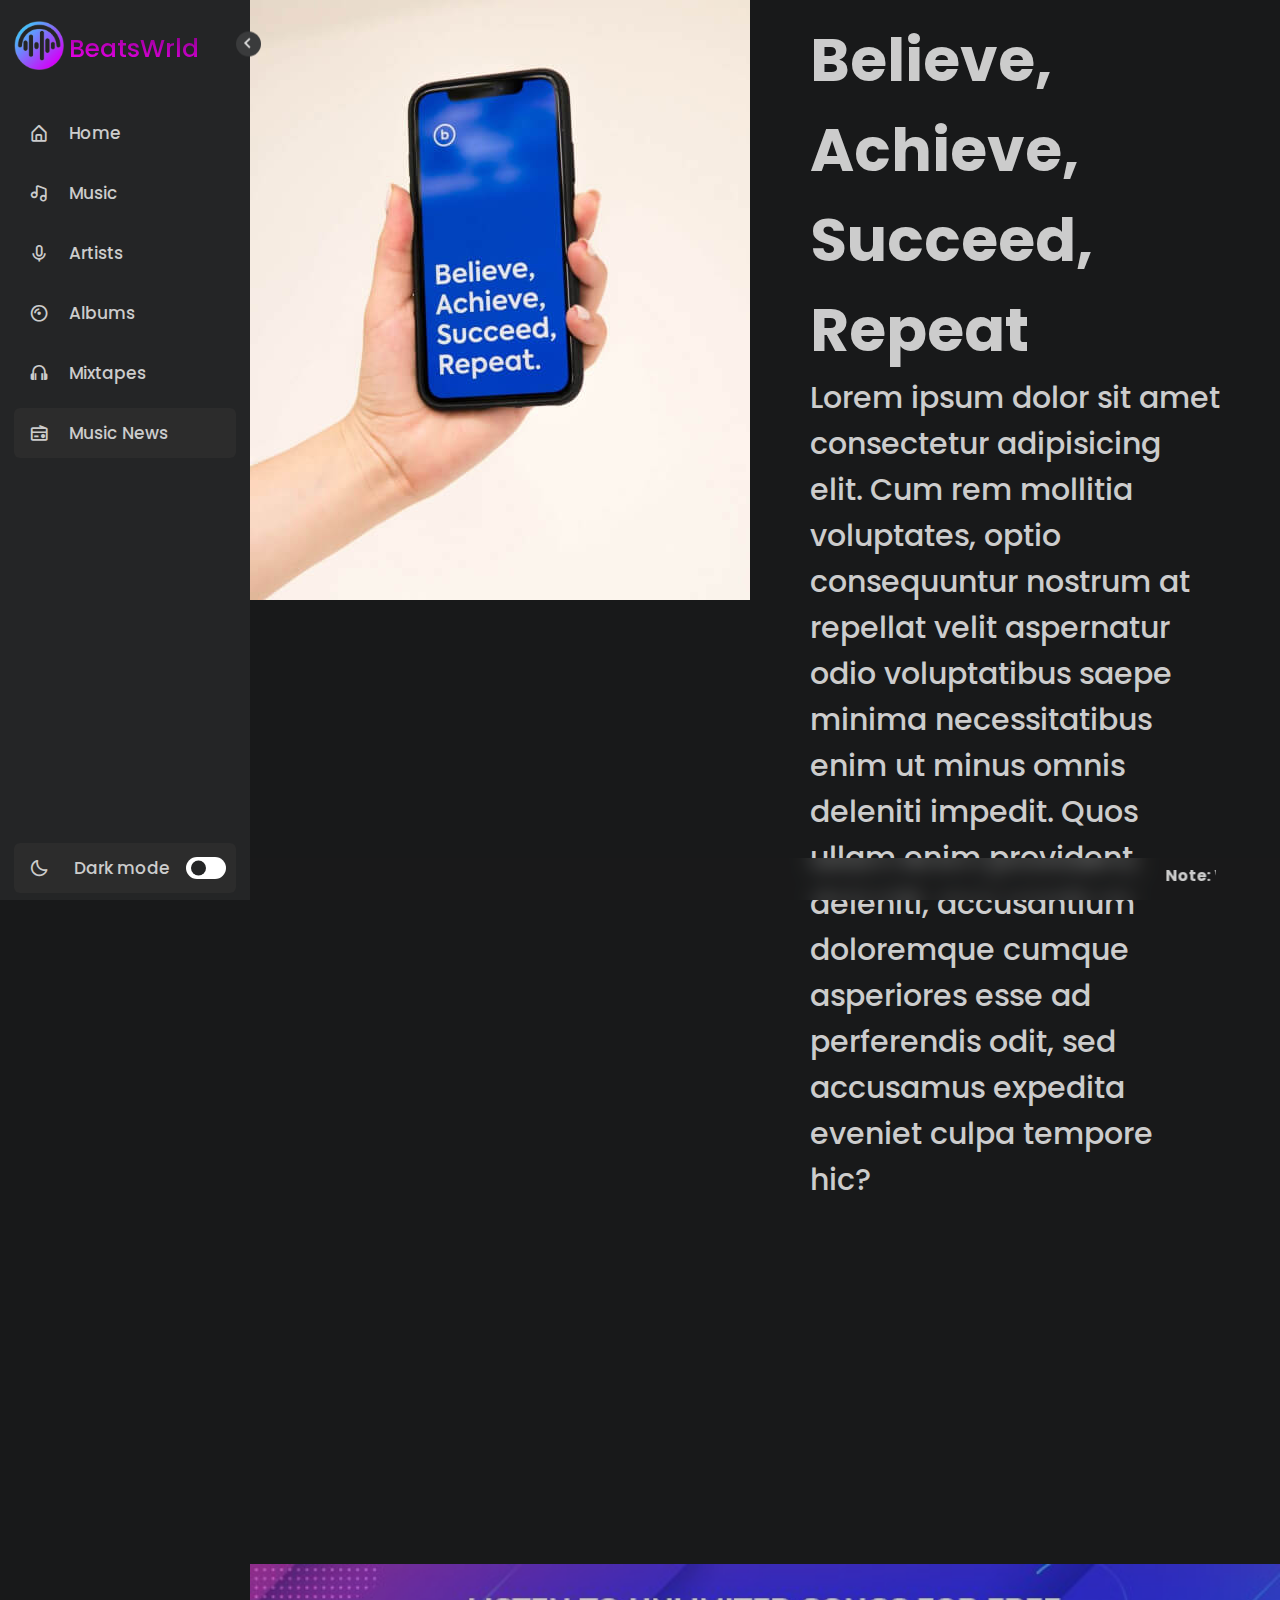
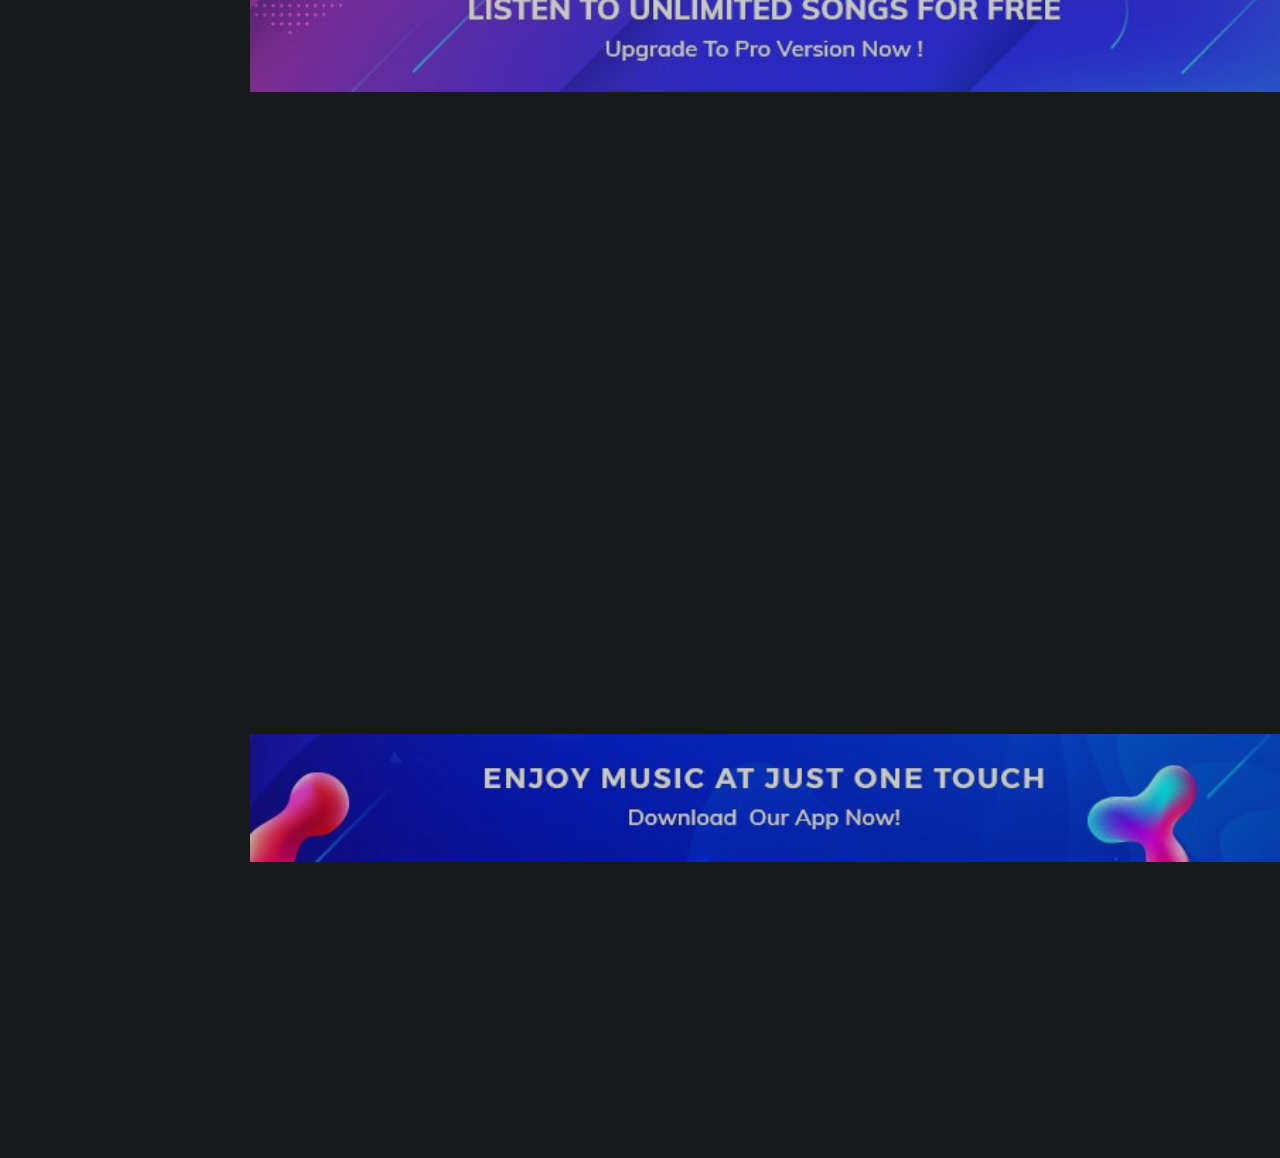
<file: blog-1.html>
<!DOCTYPE html>
<html lang="en">

<head>
    <meta charset="UTF-8">
    <meta http-equiv="X-UA-Compatible" content="IE=edge">
    <meta name="viewport" content="width=device-width, initial-scale=1.0">

    <!----======== Fav ======== -->
    <link rel="shortcut icon" href="./imgs/logo.png" type="image/x-icon">
    <!----======== CSS ======== -->
    <link rel="stylesheet" href="style.css">
    <script src="user.js"></script>
    <!----===== Boxicons CSS ===== -->
    <link href='https://unpkg.com/boxicons@2.1.1/css/boxicons.min.css' rel='stylesheet'>

    <title>BeatsWRLD - download free music</title>
</head>

<body>
    <nav class="sidebar close">
        <header>
            <div class="image-text" style="padding-top: 10px;">
                <span class="image">
                    <a href="index.html"><img src="./imgs/logo.png" alt=""></a>
                </span>

                <div class="text logo-text">
                    <span class="name" style="
                        background: linear-gradient(5deg, #FF00FF, #800080);
                        -webkit-background-clip: text;
                        -webkit-text-fill-color: transparent; font-size: larger;
                    "><a href="index.html">BeatsWrld</a></span>
                </div>
            </div>

            <i class='bx bx-chevron-right toggle' style="color: #ddd;"></i>
        </header>

        <div class="menu-bar">
            <div class="menu">

                <li class="nav-link">
                <a href="index.html" title="Home">
                    <i class='bx bx-home-alt icon'></i>
                    <span class="text nav-text">Home</span>
                </a>
                </li>
                </li>

                <ul class="menu-links">


                    <li class="nav-link">
                        <a href="music.html" title="Music">
                            <i class='bx bx-music icon'></i>
                            <span class="text nav-text">Music</span>
                        </a>
                    </li>

                    <li class="nav-link">
                        <a href="artists.html" title="Artists">
                            <i class='bx bx-microphone icon'></i>
                            <span class="text nav-text">Artists</span>
                        </a>
                    </li>

                    <li class="nav-link">
                        <a href="albums.html" title="Albums">
                            <i class='bx bx-album icon'></i>
                            <span class="text nav-text">Albums</span>
                        </a>
                    </li>

                    <li class="nav-link">
                        <a href="mixtapes.html" title="Mixtapes">
                            <i class='bx bx-headphone icon'></i>
                            <span class="text nav-text">Mixtapes</span>
                        </a>
                    </li>

                    <li class="search-box">
                        <a href="news.html" title="Music News">
                            <i class='bx bx-radio icon'></i>
                            <span class="text nav-text">Music News</span>
                        </a>
                    </li>
                </ul>
            </div>

            <div class="bottom-content">

                <li class="mode">
                    <div class="sun-moon">
                        <i class='bx bx-moon icon moon'></i>
                        <i class='bx bx-sun icon sun'></i>
                    </div>
                    <span class="mode-text text">Dark mode</span>

                    <div class="toggle-switch">
                        <span class="switch"></span>
                    </div>
                </li>

            </div>
        </div>

    </nav>

    <section class="home">

        <div class="mar">
            <marquee behavior="timing" direction="left"><span style="font-weight: 700;">Note:</span> We source music from various websites, including Celebnob.com, Naijafinix.com, Naijaloaded.com, and Trendybeatz.com. We aim to provide a diverse selection of music while supporting the original creators. Visit these sites to discover more music and support the artists...</marquee>
        </div>


        <div class="div" style="display: flex;">
             <div class="img">
                <img src="assets/images/featured-1.jpg" alt="">
             </div>
             <div class="text">
                <h1 class="textx">
                    Believe, Achieve, Succeed, Repeat
                </h1>
                <p class="lorem">
                    Lorem ipsum dolor sit amet consectetur adipisicing elit. Cum rem mollitia voluptates, optio consequuntur nostrum at repellat velit aspernatur odio voluptatibus saepe minima necessitatibus enim ut minus omnis deleniti impedit. Quos ullam enim provident, deleniti, accusantium doloremque cumque asperiores esse ad perferendis odit, sed accusamus expedita eveniet culpa tempore hic?
                </p>
             </div>
        </div>


        <a href="coming.html" class="ad" style="width: 100%; margin-top: 50px;  display: flex; justify-content: center;">
            <img src="send/adv.jpg" alt="" width="100%" max-height="130px">
        </a>



        <a href="coming.html" class="ad" style="width: 100%; margin-top: 50px;  display: flex; justify-content: center;">
            <img src="send/adv1.jpg" alt="" width="100%" max-height="130px">
        </a>

    </section>



    </section>


    <script src="script.js"></script>
    <script src="cards.js"></script>
    <script src="play.js"></script>

</body>

</html>
</file>
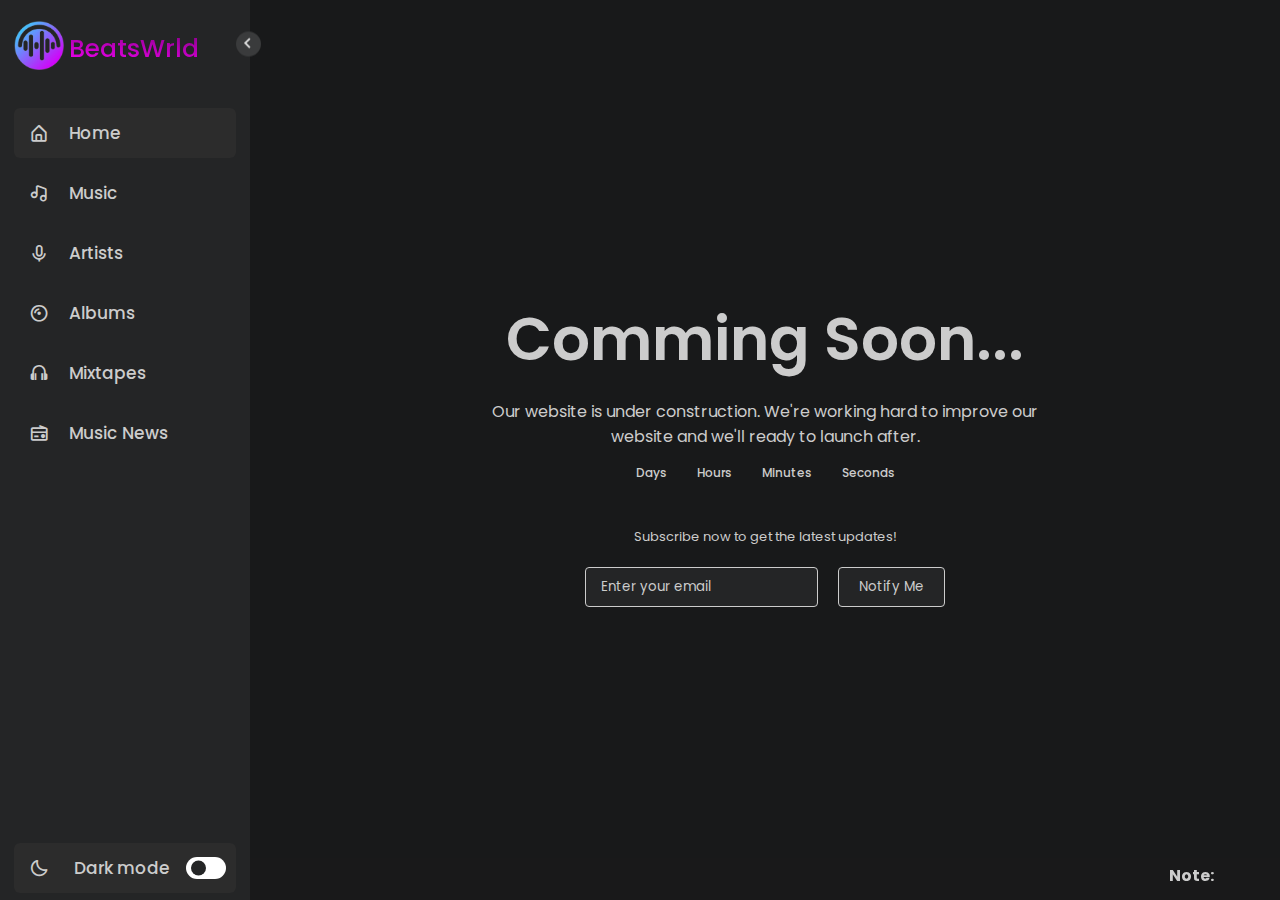
<file: coming.html>
<!-- Coding by CodingLab | www.codinglabweb.com -->
<!DOCTYPE html>
<html lang="en">

<head>
    <meta charset="UTF-8">
    <meta http-equiv="X-UA-Compatible" content="IE=edge">
    <meta name="viewport" content="width=device-width, initial-scale=1.0">

    <!----======== Fav ======== -->
    <link rel="shortcut icon" href="./imgs/logo.png" type="image/x-icon">
    <!----======== CSS ======== -->
    <link rel="stylesheet" href="style.css">

    <!----===== Boxicons CSS ===== -->
    <link href='https://unpkg.com/boxicons@2.1.1/css/boxicons.min.css' rel='stylesheet'>

    <title>BeatsWRLD - download free music</title>
</head>

<body>
    <nav class="sidebar close">
        <header>
            <div class="image-text" style="padding-top: 10px;">
                <span class="image">
                    <a href="index.html"><img src="./imgs/logo.png" alt=""></a>
                </span>

                <div class="text logo-text">
                    <span class="name" style="
                        background: linear-gradient(5deg, #FF00FF, #800080);
                        -webkit-background-clip: text;
                        -webkit-text-fill-color: transparent; font-size: larger;
                    "><a href="index.html">BeatsWrld</a></span>
                </div>
            </div>

            <i class='bx bx-chevron-right toggle' style="color: #ddd;"></i>
        </header>

        <div class="menu-bar">
            <div class="menu">

                <li class="search-box">
                <a href="index.html" title="Home">
                    <i class='bx bx-home-alt icon'></i>
                    <span class="text nav-text">Home</span>
                </a>
                </li>
                </li>

                <ul class="menu-links">


                    <li class="nav-link">
                        <a href="music.html" title="Music">
                            <i class='bx bx-music icon'></i>
                            <span class="text nav-text">Music</span>
                        </a>
                    </li>

                    <li class="nav-link">
                        <a href="artists.html" title="Artists">
                            <i class='bx bx-microphone icon'></i>
                            <span class="text nav-text">Artists</span>
                        </a>
                    </li>

                    <li class="nav-link">
                        <a href="albums.html" title="Albums">
                            <i class='bx bx-album icon'></i>
                            <span class="text nav-text">Albums</span>
                        </a>
                    </li>

                    <li class="nav-link">
                        <a href="mixtapes.html" title="Mixtapes">
                            <i class='bx bx-headphone icon'></i>
                            <span class="text nav-text">Mixtapes</span>
                        </a>
                    </li>

                    <li class="nav-link" />
                        <a href="news.html" title="Music News">
                            <i class='bx bx-radio icon'></i>
                            <span class="text nav-text">Music News</span>
                        </a>
                    </li>
                </ul>
            </div>

            <div class="bottom-content">

                <li class="mode">
                    <div class="sun-moon">
                        <i class='bx bx-moon icon moon'></i>
                        <i class='bx bx-sun icon sun'></i>
                    </div>
                    <span class="mode-text text">Dark mode</span>

                    <div class="toggle-switch">
                        <span class="switch"></span>
                    </div>
                </li>

            </div>
        </div>

    </nav>

    <section class="home">
        <!-- <div class="img">
            <img src="preview-page1-removebg-preview.png" alt="">
        </div> -->
        <section class="container" style="background: var(--body-color);">
            <header>Comming Soon...</header>
            <p>
              Our website is under construction. We're working hard to improve our
              website and we'll ready to launch after.
            </p>
            <div class="time-content">
              <div class="time days">
                <span class="number"></span>
                <span class="textw">days</span>
              </div>
              <div class="time hours">
                <span class="number"></span>
                <span class="textw">hours</span>
              </div>
              <div class="time minutes">
                <span class="number"></span>
                <span class="textw">minutes</span>
              </div>
              <div class="time seconds">
                <span class="number"></span>
                <span class="textw">seconds</span>
              </div>
            </div>
      
            <div class="email-content">
              <p>Subscribe now to get the latest updates!</p>
      
              <div class="input-box">
                <input type="email" placeholder="Enter your email" />
                <button>Notify Me</button>
              </div>
            </div>
          </section>





          <div class="mar">
            <marquee behavior="timing" direction="left"><span style="font-weight: 700;">Note:</span> We source music from various websites, including Celebnob.com, Naijafinix.com, Naijaloaded.com, and Trendybeatz.com. We aim to provide a diverse selection of music while supporting the original creators. Visit these sites to discover more music and support the artists...</marquee>
        </div>


    </section>

    <style>

.container {
  display: flex;
  row-gap: 15px;
  align-items: center;
  justify-content: center;
  flex-direction: column;
  height: 100dvh;
  width: 100%;
  overflow: hidden;
}

.container header {
  font-size: 60px;
  color: var(--text-color);
  font-weight: 600;
  text-align: center;
}
.container p {
  font-size: 16px;
  font-weight: 400;
  color: var(--text-color);
  max-width: 550px;
  text-align: center;
}
.time-content {
  display: flex;
  column-gap: 30px;
  align-items: center;
}
.time-content .time {
  display: flex;
  align-items: center;
  flex-direction: column;
}
.time .number,
.time .textw {
  font-weight: 500;
  color: var(--text-color);
}
.time .number {
  font-size: 40px;
}
.time .textw {
  text-transform: capitalize;
  font-size: 12px;
}
.email-content {
  display: flex;
  align-items: center;
  flex-direction: column;
  margin-top: 30px;
  width: 100%;
}
.email-content p {
  font-size: 13px;
}
.input-box {
  display: flex;
  align-items: center;
  height: 40px;
  max-width: 360px;
  width: 100%;
  margin-top: 20px;
  column-gap: 20px;
}
.input-box input,
.input-box button {
  height: 100%;
  outline: none;
  border: none;
  border: 1px solid var(--text-color);
  border-radius: 4px;
  background-color: var(--sidebar-color);
  font-weight: 400;
}
.input-box input {
  width: 100%;
  padding: 0 15px;
  color: var(--text-color);
}
input::placeholder {
  color: var(--text-color);
}
.input-box button {
  cursor: pointer;
  color: var(--text-color);
  white-space: nowrap;
  padding: 0 20px;
  transition: all 0.3s ease;
}
.input-box button:hover {
  background-color: var(--text-color);
  color: #0d6a81;
}
@media screen and (max-width: 450px) {
  .container header {
    font-size: 30px;
  }
  .input-box{
    width: 90%;
  }
  .container{
    padding: 10px;
  }
}

    </style>


    <script>
        const seconds = document.querySelector(".seconds .number"),
  minutes = document.querySelector(".minutes .number"),
  hours = document.querySelector(".hours .number"),
  days = document.querySelector(".days .number");

let secValue = 11,
  minValue = 2,
  hourValue = 5,
  dayValue = 30;

const timeFunction = setInterval(() => {
  secValue--;

  if (secValue === 0) {
    minValue--;
    secValue = 60;
  }
  if (minValue === 0) {
    hourValue--;
    minValue = 60;
  }
  if (hourValue === 0) {
    dayValue--;
    hourValue = 24;
  }

  if (dayValue === 0) {
    clearInterval(timeFunction);
  }
  seconds.textContent = secValue < 10 ? `0${secValue}` : secValue;
  minutes.textContent = minValue < 10 ? `0${minValue}` : minValue;
  hours.textContent = hourValue < 10 ? `0${hourValue}` : hourValue;
  days.textContent = dayValue < 10 ? `0${dayValue}` : dayValue;
}, 1000); //1000ms = 1s

    </script>
    <script src="script.js"></script>
    <script src="swiper.js"></script>
    <script src="cards.js"></script>
    <script src="play.js"></script>

</body>

</html>
</file>
<file: style.css>
/* Google Font Import - Poppins */
@import url('https://fonts.googleapis.com/css2?family=Poppins:wght@300;400;500;600;700&display=swap');

* {
    margin: 0;
    padding: 0;
    box-sizing: border-box;
    font-family: 'Poppins', sans-serif;
}
body {
	-webkit-user-select: none; /* Safari */
	-ms-user-select: none; /* IE 10 and IE 11 */
	user-select: none; /* Standard syntax */
  }
:root {
    /* ===== Colors ===== */
    --body-color: #18191a;
    --sidebar-color: #242526;
    --n-color: #6d6d6d;
    --primary-color: #3a3b3c;
    --primary-color-light: #2c2c2c;
    --color: #1f1f1f;
    --p: #ccc;
    --toggle-color: #fff;
    --text-color: #ccc;
    --primary-color-light-u: #1a1a1a71;
    --place: #c7c7c7;
    --text: #ffffff;


    /* ====== Transition ====== */
    --tran-03: all 0.2s ease;
    --tran-03: all 0.3s ease;
    --tran-04: all 0.3s ease;
    --tran-05: all 0.3s ease;


    --op: 0.777;
}

body {
    min-height: 100dvh;
    background-color: var(--body-color);
    transition: var(--tran-05);
}

.btn {
    width: 100%;
    justify-content: center;
    display: flex;
}

.btnn {
    text-decoration: none;
    padding: 10px 30px 10px 30px;
    color: #DDD;
    font-size: 1.3rem;
    border-radius: 30px;
    background: linear-gradient(10deg,#800080, #006eff);
}

.btnn:hover {
    background:  linear-gradient(10deg,#6b016b, #0059cd);
    cursor: pointer;
}

::selection {
    background-color: var(--text-color);
    color: #302e2e;
}

::-webkit-scrollbar-button {
    background-color: var(--card-bg-color);
}

::-webkit-scrollbar {
    width: 0.2px;
    background: #313436;
    height: 0.2px;
}
::-webkit-scrollbar-button{
    height: .1px;
}
body.dark {
    --op: 0.866;
    --body-color: #E4E9F7;
    --sidebar-color: #f2f3f7;
    --primary-color: #695CFE;
    --primary-color-light: #ededed;
    --n-color: #fefefe;
    --toggle-color: #1a1919c8;
    --text-color: #383838;
    --p: #313131;
    --color: #ededed;
    --place: #a8a8a8;
    --primary-color-light-u: #e4e9f76d;
}

/* Tool-Tip/
/* CSS for tooltips */
.tooltip {
    position: relative;
    display: inline-block;
    cursor: pointer;
}


/* ===== Sidebar ===== */
.sidebar {
    position: fixed;
    top: 0;
    left: 0;
    height: 100%;
    width: 250px;
    padding: 10px 14px;
    background: var(--sidebar-color);
    transition: var(--tran-05);
    z-index: 1000000000;
    float: inline-start;
}

.sidebar.close {
    width: 80px;
}

/* ===== Reusable code - Here ===== */
.sidebar li {
    height: 50px;
    list-style: none;
    display: flex;
    align-items: center;
    margin-top: 10px;
}

.sidebar header .image,
.sidebar .icon {
    min-width: 60px;
    margin-left: -5px;
    border-radius: 6px;
}

.sidebar .icon {
    min-width: 60px;
    border-radius: 6px;
    height: 100%;
    display: flex;
    align-items: center;
    justify-content: center;
    font-size: 20px;
}

.sidebar .text,
.sidebar .icon,
.textx {
    color: var(--text-color);
    transition: var(--tran-03);
}

.sidebar .text {
    font-size: 17px;
    font-weight: 500;
    white-space: nowrap;
    opacity: 1;
}

.sidebar.close .text {
    opacity: 0;
}

/* =========================== */

.sidebar header {
    position: relative;
}

.sidebar header .image-text {
    display: flex;
    align-items: center;
}

.sidebar header .logo-text {
    display: flex;
    flex-direction: column;
}

header .image-text .name a {
    font-size: 25px;
}

header .image-text .profession {
    font-size: 16px;
    margin-top: -2px;
    display: block;
}

.sidebar header .image {
    display: flex;
    align-items: center;
    justify-content: center;
}

.sidebar header .image img {
    width: 50px;
}

.sidebar header .toggle {
    position: absolute;
    top: 50%;
    right: -25px;
    transform: translateY(-50%) rotate(180deg);
    height: 25px;
    width: 25px;
    background-color: var(--primary-color);
    color: var(--sidebar-color);
    border-radius: 50%;
    display: flex;
    align-items: center;
    justify-content: center;
    font-size: 22px;
    cursor: pointer;
    transition: var(--tran-05);
}

body.dark .sidebar header .toggle {
    color: var(--text-color);
}

.sidebar.close .toggle {
    transform: translateY(-50%) rotate(0deg);
}

.sidebar .menu {
    margin-top: 20px;
}

.sidebar li.search-box {
    border-radius: 6px;
    background-color: var(--primary-color-light);
    cursor: pointer;
    transition: var(--tran-05);
}

.sidebar li.search-box input {
    height: 100%;
    width: 100%;
    outline: none;
    border: none;
    background-color: var(--primary-color-light);
    color: var(--text-color);
    border-radius: 6px;
    font-size: 17px;
    font-weight: 500;
    transition: var(--tran-05);
}

.sidebar li a {
    list-style: none;
    height: 100%;
    background-color: transparent;
    display: flex;
    align-items: center;
    height: 100%;
    width: 100%;
    border-radius: 6px;
    text-decoration: none;
    transition: var(--tran-03);
}

.sidebar li a:hover {
    background-color: var(--primary-color);
}

.sidebar li a:hover .icon,
.sidebar li a:hover .text {
    color: var(--sidebar-color);
}

body.dark .sidebar li a:hover .icon,
body.dark .sidebar li a:hover .text {
    color: var(--text-color);
}

.sidebar .menu-bar {
    height: calc(100% - 65px);
    display: flex;
    flex-direction: column;
    justify-content: space-between;
    overflow-y: scroll;
}

.menu-bar::-webkit-scrollbar {
    display: none;
}

.sidebar .menu-bar .mode {
    border-radius: 6px;
    background-color: var(--primary-color-light);
    position: relative;
    transition: var(--tran-05);
}

.menu-bar .mode .sun-moon {
    height: 50px;
    width: 60px;
}

.mode .sun-moon i {
    position: absolute;
}

.mode .sun-moon i.sun {
    opacity: 0;
}

body.dark .mode .sun-moon i.sun {
    opacity: 1;
}

body.dark .mode .sun-moon i.moon {
    opacity: 0;
}

.menu-bar .bottom-content .toggle-switch {
    position: absolute;
    right: 0;
    height: 100%;
    min-width: 60px;
    display: flex;
    align-items: center;
    justify-content: center;
    border-radius: 6px;
    cursor: pointer;
}

.toggle-switch .switch {
    position: relative;
    height: 22px;
    width: 40px;
    border-radius: 25px;
    background-color: var(--toggle-color);
    transition: var(--tran-05);
}

.switch::before {
    content: '';
    position: absolute;
    height: 15px;
    width: 15px;
    border-radius: 50%;
    top: 50%;
    left: 5px;
    transform: translateY(-50%);
    background-color: var(--sidebar-color);
    transition: var(--tran-04);
}

body.dark .switch::before {
    left: 20px;
}

.home {
    position: absolute;
    top: 0;
    left: 250px;
    height: 100dvh;
    width: calc(100% - 250px);
    background-color: var(--body-color);
    transition: var(--tran-05);
}

.home .text {
    font-size: 30px;
    font-weight: 500;
    color: var(--text-color);
    padding: 15px 60px;
}
.sidebar.close .logo-text{
    display: none;
}
.sidebar.close~.home {
    left: 78px;
    height: 100dvh;
    width: calc(100% - 78px);
}

body.dark .home .text {
    color: var(--text-color);
}



.oj{
    background: linear-gradient(10deg,#800080, #006eff);
    padding: 10px 3px 10px 3px;
    box-shadow: 0px 0px 5px rgb(60, 60, 60);
    cursor: pointer;
    border-radius: 50%;
    transition: var(--tran-04);
}
.oj:hover{
    background: linear-gradient(10deg,#560156, #044fb3);
}
.g {
    background: linear-gradient(10deg,#800080, #006eff);
    padding: 10px;
    box-shadow: 0px 0px 5px rgb(60, 60, 60);
    font-size: 1.6rem;
    cursor: pointer;
    color: #DDD;
    border-radius: 50%;
    transition: var(--tran-04);
}
.og {
    background: linear-gradient(10deg,#800080, #006eff);
    padding: 7px;
    box-shadow: 0px 0px 5px rgb(60, 60, 60);
    font-size: 2rem;
    color: #ddd;
    font-weight: 900;
    align-items: center;
    text-align: center;
    cursor: pointer;
    width: 100px;
    border-radius: 25px;
    transition: var(--tran-04);
}
.og:hover {
    background: var(--sidebar-color);
    cursor: pointer;
    color: var(--text-color);
    border-radius: 25px;
}
.oga{
    background: var(--sidebar-color);
    padding: 10px;
    box-shadow: 0px 0px 5px rgb(60, 60, 60);
    font-size: 1.6rem;
    font-weight: 900;
    align-items: center;
    color: var(--text-color);
    text-align: center;
    cursor: pointer;
    border-radius: 50%;
    transition: var(--tran-04);
}
.oga:hover {
    background: var(--body-color);
    padding: 10px;
    box-shadow: 0px 0px 5px rgb(32, 32, 32);
    font-size: 1.6rem;
    color: var(--text-color);
    font-weight: 900;
    align-items: center;
    text-align: center;
    cursor: pointer;
    transition: var(--tran-04);
}
.love{
    background: linear-gradient(10deg,#800080, #006eff);
    padding: 10px;
    box-shadow: 0px 0px 5px rgb(60, 60, 60);
    font-size: 1.6rem;
    font-weight: 900;
    align-items: center;
    color: #ddd;
    text-align: center;
    cursor: pointer;
    border-radius: 50%;
    transition: var(--tran-04);
}
.love:hover{
    background: var(--sidebar-color);
    padding: 10px;
    box-shadow: 0px 0px 5px rgb(42, 42, 42);
    font-size: 1.6rem;
    font-weight: 900;
    color: var(--text-color);
    align-items: center;
    text-align: center;
    cursor: pointer;
    border-radius: 50%;
    transition: var(--tran-04);
}
.g:hover {
    background: linear-gradient(10deg,#560156, #044fb3);
    padding: 10px;
    font-size: 1.6rem;
    cursor: pointer;
    border-radius: 50%;
}
.go{
        background: linear-gradient(10deg,#800080, #006eff);
        padding: 10px;
        box-shadow: 0px 0px 5px rgb(60, 60, 60);
        font-size: 1.6rem;
        cursor: pointer;
        color: #DDD;
        border-radius: 50%;
        transition: var(--tran-04);
    }
        .go:hover {
        background: linear-gradient(10deg,#560156, #044fb3);
        }



.cards {
    display: flex;
    flex-wrap: wrap;
    justify-content: space-evenly;
    margin-top: 50px;
    padding-bottom: 40px;
}

.card {
    width: 250px;
    background-color: var(--body-color);
    box-shadow: 0 0 10px rgba(0, 0, 0, 0.324);
    border-radius: 10px;
    margin-bottom: 20px;
    overflow: hidden;
}

.card img {
    width: 100%;
    height: 250px;
    /* Adjust the height as needed */
    object-fit: cover;
    /* Maintain aspect ratio and cover the entire space */
    border-radius: 10px 10px 0 0;
}

.i {
    align-content: center;
    align-items: center;
    justify-content: center;
}

.j {
    display: flex;
    justify-content: space-between;
    padding: 5px 10px 10px 10px;
}

.card h3,
.card p {
    padding: 0px 0px 5px 15px;
    margin: 0;
    color: var(--text-color);
}

.card h3 {
    font-size: 18px;
}

.card p {
    font-size: 14px;
}

/* Dark Mode Styles */
/* body.dark {
    --card-bg-color: #9b0000;
    --text-color: #565656;
} */

/* News */
.news {
    display: flex;
    flex-wrap: wrap;
    justify-content: center;
}

.news-item {
    width: 300px;
    margin: 20px;
    box-shadow: 0 0 10px rgba(0, 0, 0, 0.1);
    border-radius: 10px;
    overflow: hidden;
}

.news-item img {
    width: 100%;
    height: auto;
    border-radius: 10px 10px 0 0;
}

.news-content {
    padding: 20px;
}

.news-content h3 {
    margin-bottom: 10px;
}













li {
    list-style: none;
}






/*-----------------------------------*\
    #REUSED STYLE
  \*-----------------------------------*/

.section {
    margin-inline: 15px;
}

.hover\:underline {
    text-underline-offset: 3px;
}

.hover\:underline:is(:hover, :focus) {
    text-decoration: underline;
}








.img-holder {
    aspect-ratio: var(--width) / var(--height);
    background-color: var(--light-gray-1);
    overflow: hidden;
}

.img-cover {
    width: 100%;
    height: 100%;
    object-fit: cover;
}





.scrollbar-item {
    min-width: 70%;
    scroll-snap-align: center;
}

.card-text {
    color: var(--text-color);
}

.blog-card .card-banner {
    position: relative;
    border-radius: 20px;
    border-radius: var(--radius-16);
    margin-block-end: 15px;
}

.name {
    margin-top: 10px;
    margin-bottom: 10px;
}

.card {
    position: relative;
}

.ico {
    margin-top: 20px;
    width: 100%;
    display: flex;
    justify-content: space-evenly;
}

.over h4 {
    text-align: center;
    color: #c7c7c7;
}

.over p {
    margin-top: 30px;
    line-height: 1.4;
    color: var(--n-color);
}

.over {
    position: absolute;
    bottom: -100%;
    /* Initially hidden */
    left: 0;
    width: 100%;
    height: 100%;
    background-color: rgba(0, 0, 0, 0.8);
    color: white;
    padding: 20px;
    transition: bottom 0.4s ease-in-out;
    /* Smooth transition */
    backdrop-filter: blur(15px);
    /* Add blur effect */
}

.close-overlay {
    position: absolute;
    background: linear-gradient(5deg, #d302d3, #0059ff);
    border-bottom-right-radius: 10px;
    padding: 10px;
    cursor: pointer;
    color: white;
    top: .1px;
    /* Adjust top position as needed */
    left: .1px;
    /* Adjust right position as needed */
    text-decoration: none;
}

.close-overlay:hover {
    background: linear-gradient(5deg, #9c009c, #0246c5);
    cursor: pointer;
}



.card.active .over {
    bottom: 0;
    /* Rise from the bottom when active */
}

/* Keyframes for rising animation */
@keyframes rise {
    from {
        transform: translateY(100%);
    }

    to {
        transform: translateY(0);
    }
}

/* Apply rising animation when the overlay is active */
.over.active {
    animation: rise 0.4s ease-in-out forwards;
}


.avatar-list {
    display: flex;
    flex-direction: row-reverse;
}

.avatar-list.absolute {
    position: absolute;
    bottom: 10px;
    left: 10px;
}

.avatar-item:not(:first-child) {
    margin-inline-end: -15px;
}

.avatar {
    width: 40px;
    border-radius: 50%;
    background: none;
    border: 5px solid var(--white_20);
    transition: var(--transition-1);
    will-change: transform;
}

.avatar-list.absolute .avatar:is(:hover, :focus) {
    transform: scale(0.9);
    border-color: var(--white);
}

.img-cover {
    border-radius: 20px;
}

.card-meta-list {
    display: flex;
    gap: .5rem;
    margin-bottom: 30px;
    color: var(--primary-color);
}

.card-meta-list li a {
    text-decoration: none;
    font-size: .8rem;
    color: #DDD;
    background-color: var(--primary-color);
    padding: 5px;
    border-radius: 10px;
}

.card-meta-list li a:hover {
    color: var(--primary-color);
    background-color: var(--toggle-color);
}

.blog-card .card-text {
    font-size: var(--fs-8);
    display: -webkit-box;
    -webkit-box-orient: vertical;
    -webkit-line-clamp: 3;
    overflow: hidden;
    padding-inline-end: 20px;
}


/**
     * REUSED STYLE
     */

.section {
    margin-inline: 50px;
}



.scrollbar-item {
    min-width: 30%;
}

.grid-list {
    gap: 40px 15px;
}




/**
     * RECENT POST
     */

.top-author {
    display: block;
    text-align: right;
}

.recent .title-wrapper {
    display: flex;
    justify-content: space-between;
    margin-block-end: 10px;
}

.top-author .avatar-item:not(:first-child) {
    margin-inline-end: -25px;
}

.top-author .span {
    color: var(--eerie-black_80);
    font-size: var(--fs-8);
    margin-block-start: 10px;
}

.avatar.large {
    border: 6px solid var(--white);
    width: 70px;
}

.avatar.large:is(:hover, :focus) {
    transform: translateY(-3px);
}





/**
   * responsive for large than 992px screen
   */



.mar{
    bottom: 0;
    width: 100%;
    position: fixed;
    padding-right: 5%;
    padding-top: 5px;
    padding-left: 10%;
    padding-bottom: 5px;
    right: 0;
    background-color: transparent;
    transition: bottom 0.4s ease-in-out;
    background-color: var(--primary-color-light-u);
    transition: bottom 0.4s ease-in-out;
    /* Smooth transition */
    backdrop-filter: blur(10px);
    z-index: 600000;
}
marquee {
    color: var(--text-color);
}

/* Autocomplete styles */
.autocomplete-items {
    position: absolute;
    border: 1px solid var(--color);
    border-top: none;
    background-color: var(--sidebar-color);
    max-height: 150px;
    overflow-y: auto;
    width: 60%;
    z-index: 1000;
    top: 60px;
    /* Adjust based on input height */
    left: 20%;
    border-radius: 0 0 15px 15px;
    box-shadow: 0 2px 4px rgba(0, 0, 0, 0.1);
}

.autocomplete-items div {
    padding: 10px;
    cursor: pointer;
    border-bottom: 1px solid var(--color);
}

.autocomplete-items div:hover {
    background-color: var(--primary-color-light);
}

.autocomplete-active {
    background-color: var(--primary-color-light) !important;
}
.l {
    width: 100%;
    top: 0;
    background-color: transparent;
    background-color: var(--primary-color-light-u);
    transition: bottom 0.4s ease-in-out;
    /* Smooth transition */
    backdrop-filter: blur(10px);
    /* Add blur effect */
    padding-bottom: 15px;
    display: flex;
    justify-content: center;
    margin-bottom: 50px;
    align-items: center;
}


/* Your existing styles */
.search-input {
    --tran-04: all 0.3s ease;
    align-self: center;
    width: 60%;
    padding: 15px;
    margin-top: 10px;
    border-radius: 30px;
    background-color: var(--sidebar-color);
    color: var(--place);
    border: 1px solid var(--color);
    box-shadow: 0 2px 4px rgba(0, 0, 0, 0.1);
    font-size: 16px;
    transition: border-color 0.3s ease;
}

.search-input:focus {
    outline: none;
    border-color: var(--primary-color);
}

.l {
    position: fixed;
    z-index: 999;
}


.we {
    text-decoration: none;
    color: var(--text-color);
}

::-webkit-input-placeholder {
    color: var(--text-color);
}




.ad{
    opacity: var(--op);
    height: 80%;
    align-items: center;
    justify-content: center;
    text-align: center;
}
.ad:hover{
    opacity: 1;
}
.image-slider .sliders {
    position: absolute;
    top: 50%;
    width: 45px;
    cursor: pointer;
}


.image-slider .right {
    right: 0;
}

.image-slider .sliders span {
    line-height: 41px;
    font-size: 35px;
    color: white;
}



.container {
    max-width: 1200px;
    width: 95%;
}

.slider-wrapper {
    position: relative;
}

.slider-wrapper .slide-button {
    position: absolute;
    top: 50%;
    outline: none;
    border: none;
    height: 50px;
    width: 50px;
    z-index: 5;
    color: #fff;
    display: flex;
    cursor: pointer;
    font-size: 2.2rem;
    background: #000;
    align-items: center;
    justify-content: center;
    border-radius: 50%;
    transform: translateY(-50%);
}

.slider-wrapper .slide-button:hover {
    background: #404040;
}

.slider-wrapper .slide-button#prev-slide {
    left: -25px;
    display: none;
}

.slider-wrapper .slide-button#next-slide {
    right: -25px;
}

.slider-wrapper .image-list {
    display: grid;
    grid-template-columns: repeat(10, 1fr);
    gap: 18px;
    font-size: 0;
    list-style: none;
    margin-bottom: 30px;
    overflow-x: auto;
    scrollbar-width: none;
}

.slider-wrapper .image-list::-webkit-scrollbar {
    display: none;
}

.slider-wrapper .image-list .image-item {
    width: 305px;
    height: 350px;
    object-fit: cover;
}

.container .slider-scrollbar {
    height: 24px;
    width: 100%;
    display: flex;
    align-items: center;
}

.slider-scrollbar .scrollbar-track {
    background: #ccc;
    width: 100%;
    height: 2px;
    display: flex;
    align-items: center;
    border-radius: 4px;
    position: relative;
}

.slider-scrollbar:hover .scrollbar-track {
    height: 4px;
}

.slider-scrollbar .scrollbar-thumb {
    position: absolute;
    background: #000;
    top: 0;
    bottom: 0;
    width: 50%;
    height: 100%;
    cursor: grab;
    border-radius: inherit;
}

.slider-scrollbar .scrollbar-thumb:active {
    cursor: grabbing;
    height: 8px;
    top: -2px;
}

.slider-scrollbar .scrollbar-thumb::after {
    content: "";
    position: absolute;
    left: 0;
    right: 0;
    top: -10px;
    bottom: -10px;
}

/* Styles for mobile and tablets */
@media only screen and (max-width: 1023px) {
    .slider-wrapper .slide-button {
        display: none !important;
    }

    .slider-wrapper .image-list {
        gap: 10px;
        margin-bottom: 15px;
        scroll-snap-type: x mandatory;
    }

    .slider-wrapper .image-list .image-item {
        width: 280px;
        height: 380px;
    }

    .slider-scrollbar .scrollbar-thumb {
        width: 20%;
    }
}


.wicked{
    background: linear-gradient(10deg,#eb00eb, #006eff);
    color: var(--text);
    padding: 10px;
    border-top-left-radius: 20px;
    border-bottom-right-radius: 20px;
}
.wicked:hover{
    background: linear-gradient(10deg,#800080, #005cd3);
}
.dk{
    font-size: 1.6rem;
    font-weight: 600;
    z-index: -1;
    position: fixed;
    bottom: 40px;
    right: 20px;
    writing-mode: vertical-rl;
    color: var(--n-color);
}





a {
  text-decoration: none;
  transition: all 0.3s cubic-bezier(.25, .8, .25, 1);
}




.main {
  margin: 100px auto 100px auto;
  max-width: 1150px;
  padding: 10px;
}

.column {
  flex: 1;
  flex-direction: column;
}

.article {
  background: var(--sidebar-color);
  box-shadow: 0 1px 3px rgba(0, 0, 0, 0.12), 0 1px 2px rgba(0, 0, 0, 0.24);
  color: #5e5e5e;
  border-radius: 20px;
  display: flex;
  flex: 1;
  flex-direction: column;
  flex-basis: auto;
  margin: 10px;
}

.article:hover,
.article:focus {
  box-shadow: 0 14px 28px rgba(0, 0, 0, 0.25), 0 10px 10px rgba(0, 0, 0, 0.22);
  color: #9b9b9b;
}

.article-image {
  background: transparent;
  display: block;
  padding-top: 75%;
  position: relative;
  width: 100%;
}
.right{
    border-top-right-radius: 20px;
    border-top-left-radius: 20px;
}

.article-image img {
  display: block;
  height: 100%;
  left: 0;
  position: absolute;
  top: 0;
  width: 100%;
}

.article-image.is-3by2 {
  padding-top: 70.6666%;
}

.article-image.is-16by9 {
  padding-top: 65.25%;
}

.article-body {
  display: flex;
  flex: 1;
  flex-direction: column;
  padding: 20px;
}

.article-title {
  color: var(--p);
  flex-shrink: 0;
  font-size: 1.4em;
  font-weight: 700;
  line-height: 1.2;
}

.article-content {
  flex: 1;
  margin-top: 5px;
}

.article-info {
  display: flex;
  font-size: 0.85em;
  justify-content: space-between;
  margin-top: 10px;
}





/* Styles for the loading screen */
#loading-screen {
position: fixed;
width: 100%;
height: 100%;
background: linear-gradient(to right bottom, #120f36, #000);
z-index: 9999999999;
display: flex;
flex-direction: column;
justify-content: center;
align-items: center;
}

/* Logo styling */
.logo {
max-width: 250px;
width: 100%;
height: auto;
margin-bottom: 20px;
}

/* Loading text styling */
#loading-text {
font-size: 24px;
font-weight: bold;
color: #dadada;
opacity: 1;
animation: fadeIn 2s forwards, fadeOut 2s 4s forwards;
}

/* Keyframes for text animation */
@keyframes fadeIn {
0% { opacity: 0; }
100% { opacity: 1; }
}

@keyframes fadeOut {
0% { opacity: 1; }
100% { opacity: 0; }
}

/* Hide content initially */
#content {
display: none;
}






  
  .dot-container {
    position: absolute;
    bottom: 1rem;
    left: 0;
    padding-bottom: 50px;
    z-index: 4;
    width: 100%;
    display: flex;
    align-items: center;
    justify-content: center;
    gap: 0.5rem;
  }
  .dot {
    cursor: pointer;
    height: 1rem;
    width: 1rem;
    background-color: rgba(211, 211, 211, 0.226);
    border-radius: 50%;
    display: inline-block;
    transition: ease 0.3s;
  }
  .active,
  .dot:hover {
    background-color: white;
  }
  
  .fade {
    animation-name: fade;
    animation-duration: 1s;
  }
  @keyframes fade {
    from {
      opacity: 0.8;
    }
    to {
      opacity: 1;
    }
  }




.animation {
    height: 95px;
    display: flex;
    transform: rotate(180deg);
}

.animation span {
    width: 38px;
    margin: 0 2px;
    border-radius: 6px;
    animation: loader 2s infinite;
}

@keyframes loader {

    0%,
    100% {
        height: 15px;
        background: #0032c9;
    }

    25% {
        height: 95px;
        background: #FFB100;
    }

    50% {
        height: 50px;
        background: #54B435;
    }

    75% {
        height: 95px;
        background: #FF6464;
    }
}

.animation span:nth-child(1) {
    animation-delay: .2s;
}

.animation span:nth-child(2) {
    animation-delay: .4s;
}

.animation span:nth-child(3) {
    animation-delay: .6s;
}

.animation span:nth-child(4) {
    animation-delay: .8s;
}

.animation span:nth-child(5) {
    animation-delay: 1s;
}







.slider-container {
  width: 100%;
  position: relative;
}

.slide {
  width: 100%;
  display: none;
}

.slide-image {
  width: 100%;
  height: 80dvh;
  margin-top: 80px;
  object-fit: cover;
  filter: brightness(0.6);
}

.slide-content {
  position: absolute;
  top: 0;
  left: 0;
  z-index: 5;
  width: 100%;
  height: 100%;
  display: flex;
  flex-direction: column;
  align-items: center;
  justify-content: center;
  gap: 1rem;
  text-align: center;
  padding: 1rem;
}
.fex{
    display: flex;
    flex-direction: column;
}
.slide-content img{
    width: 300px;
    height: auto;
    border-radius: 20px;
}
.slide-title {
  width: 100%;
  max-width: 50rem;
  color: white;
  font-size: 2rem;
  font-weight: 500;
  text-transform: capitalize;
}
.slide-desc {
  width: 100%;
  max-width: 50rem;
  color: lightgray;
  font-size: 1rem;
  font-weight: 300;
}
.slide-btn {
  color: black;
  background-color: white;
  display: flex;
  align-items: center;
  justify-content: center;
  gap: 0.5rem;
  font-size: 1.2rem;
  font-weight: 500;
  margin-top: 1rem;
  border-radius: 0.5rem;
  padding: 0.5rem 1rem;
  text-transform: capitalize;
  transition: ease 0.3s;
}
.slide-btn:hover {
  gap: 1rem;
}

.slide-number-container {
  position: absolute;
  bottom: 1rem;
  left: 1rem;
  z-index: 5;
  font-size: 1.5rem;
  display: flex;
  gap: 0.5rem;
  align-items: center;
  color: rgba(211, 211, 211, 0.788);
  letter-spacing: 0.2rem;
}
.slide-number-container hr {
  width: 3rem;
  transform: rotate(130deg);
  border-color: rgba(211, 211, 211, 0.788);
}

.slider-nav {
  position: absolute;
  bottom: 3.6rem;
  right: 1rem;
  z-index: 5;
  display: flex;
  align-items: center;
  justify-content: center;
  gap: 1rem;
}
.slider-nav-btn {
  cursor: pointer;
  background-color: rgba(211, 211, 211, 0.226);
  color: white;
  font-size: 1.5rem;
  padding: 0.5rem;
  border-radius: 0.5rem;
  display: flex;
  align-items: center;
  justify-content: center;
  transition: ease 0.3s;
}
.slider-nav-btn:hover {
  background-color: white;
  color: black;
}

.dot-container {
  position: absolute;
  bottom: 1rem;
  left: 0;
  z-index: 4;
  width: 100%;
  display: flex;
  align-items: center;
  justify-content: center;
  gap: 0.5rem;
}
.dot {
  cursor: pointer;
  height: 1rem;
  width: 1rem;
  background-color: rgba(211, 211, 211, 0.226);
  border-radius: 50%;
  display: inline-block;
  transition: ease 0.3s;
}
.active,
.dot:hover {
  background-color: white;
}

.fade {
  animation-name: fade;
  animation-duration: 1s;
}
@keyframes fade {
  from {
    opacity: 0.8;
  }
  to {
    opacity: 1;
  }
}




/* CSS */
.banner-slider {
    position: relative;
    overflow: hidden;
    width: 100%;
    height: 400px;
  }
  .banner-slide {
    display: none;
    position: absolute;
    width: 100%;
    height: 100%;
  }
  .banner-slide img {
    width: 100%;
    height: 100%;
    object-fit: cover;
  }
  .banner-content {
    position: absolute;
    bottom: 20px;
    left: 20px;
    background: rgba(0, 0, 0, 0.5);
    color: white;
    padding: 10px;
  }
  .banner-navigation {
    position: absolute;
    bottom: 10px;
    left: 50%;
    transform: translateX(-50%);
  }
  .nav-dot {
    display: inline-block;
    width: 10px;
    height: 10px;
    background: white;
    border-radius: 50%;
    margin: 0 5px;
    cursor: pointer;
  }


.new{
    width: 60px;
    max-height: 60px;
    position: absolute;
    top: 0;
    left: 0;
}
.new img{
    width: 100%;
    height: auto;
}

.link:hover{
    text-decoration: underline;
}

.footer-section {
  background: var(--sidebar-color);
  border-top: 1px solid #373636;
  position: relative;
  width: 100%;
  padding-left: 40px;
  padding-right: 40px;
  padding-bottom: 40px;
}
.gig{
    display: flex; 
    flex-direction: row; 
    justify-content: space-between; 
    width: 100%; 
    margin: 15px 20px 15px 0px;
}
.footer-cta {
  border-bottom: 1px solid #373636;
  width: 100%;
}
.single-cta i {
  color: #ff5e14;
  font-size: 30px;
  float: left;
  margin-top: 8px;
}
.gig {
  padding-left: 15px;
  text-align: left;
  display: flex;
}
.cta-text h4 {
  color: var(--text-color);
  font-size: 20px;
  font-weight: 600;
  margin-bottom: 2px;
}
.cta-text span {
  color: #757575;
  font-size: 15px;
}
.footer-content {
  margin-top: 30px;
  margin-left: 30px;
}
.gen{
    display: flex; 
    flex-direction: row; 
    justify-content: space-between;
}
.footer-pattern img {
  position: absolute;
  top: 0;
  left: 0;
  height: 330px;
  background-size: cover;
  background-position: 100% 100%;
}
.footer-logo {
  margin-bottom: 30px;
}
.footer-logo img {
    max-width: 200px;
}
.footer-text p {
  margin-bottom: 14px;
  font-size: 14px;
      color: #7e7e7e;
  line-height: 28px;
}

.footer-social-icon a {
  margin-right: 5px;
}
.footer-social-icon i {
    padding: 10px;
  text-align: center;
  line-height: 38px;
  border-radius: 50%;
}
.facebook-bg{
  background: #3B5998;
}
.twitter-bg{
  background: #55ACEE;
}
.google-bg{
  background: #DD4B39;
}
.footer-widget-heading h3 {
  color: var(--text-color);
  font-size: 20px;
  font-weight: 600;
  margin-bottom: 40px;
  position: relative;
}
.footer-widget-heading h3::before {
  content: "";
  position: absolute;
  left: 0;
  bottom: -15px;
  height: 2px;
  width: 50px;
  background: linear-gradient(10deg,#800080, #006eff);
}
.footer-widget ul li {
  margin-bottom: 12px;
}
.footer-widget ul li a:hover{
  color: var(--primary-color);
}
.footer-widget ul li a {
  color: #878787;
  text-transform: capitalize;
}
.subscribe-form {
  position: relative;
  overflow: hidden;
}
.subscribe-form input {
  width: 100%;
  padding: 14px 28px;
  background: var(--sidebar-color);
  border: 1px solid var(--sidebar-color);
  color: var(--text-color);
  border-radius: 10px;
}
.subscribe-form input:focus{
    border: 1px solid var(--primary-color);
    outline: none;
}
.subscribe-form button {
    position: absolute;
    right: 0;
    background: linear-gradient(10deg,#800080, #006eff);
    padding: 12px 20px;
    outline: none;
    border: none;
    border-top-right-radius: 10px;
    border-bottom-right-radius: 10px;
    top: 0;
}
.subscribe-form button i {
  color: #fff;
  font-size: 22px;
  transform: rotate(-6deg);
}
.copyright-area{
  background: var(--sidebar-color);
  align-self: center;
  align-items: center;
  display: flex;
  margin-top: 25px;
  width: 100%;
  justify-content: center;
}
.copyright-text p {
  margin: 0;
  font-size: 14px;
  color: #878787;
}
.copyright-text p a{
  color: var(--text-color);
}
.footer-menu li {
  display: inline-block;
  margin-left: 20px;
}
.footer-menu li:hover a{
  color: #ff5e14;
}
.footer-menu li a {
  font-size: 14px;
  color: #878787;
}


.ghost{
    max-width: 290px;
}


/* Media Query for screens with max width 768px */
@media screen and (max-width: 770px) {
    .ad,
    .slider-container{
        margin-left: 3px;
    }
    .news-item {
        width: calc(50% - 40px);
    }
    .footer-section{
        right: -5px;
    }
}

/* Media Query for screens with max width 576px */
@media screen and (max-width: 576px) {
    .news-item {
        width: calc(100% - 40px);
    }
}

@media screen and (max-width: 450px) {
    .dot-container{
        margin-left: -30%;
        margin-top: -10%;
        
    }
    .slide-number-container{
        display: none;
    }
}

@media screen and (max-width: 500px) {
    .home {
        position: absolute;
        top: 0;
        left: -500px;
        height: 100vh;
        background-color: var(--body-color);
        transition: var(--tran-05);
    }
}

@media screen and (max-width: 450px) {
    .search-input {
        --tran-04: all 0.3s ease;
        width: 65%;
        margin-left: -30px;
    }

    .home .text {
        margin-top: 70px;
        margin-bottom: 35px;
        font-size: 25px;
        font-weight: 500;
        color: var(--text-color);
        padding: 12px 40px;
    }
}
@media screen and (max-width: 400px) {
    .mar{
        padding-left: 25%;
    }
    .search-input {
        --tran-04: all 0.3s ease;
        width: 70%;
        margin-left: -60px;
    }
}

@media screen and (min-width: 800px) {
    .columns,
    .column {
      display: flex;
    }
  }
  
  @media screen and (min-width: 1000px) {
    .first-article {
      flex-direction: row;
    }
  
    .first-article .article-body {
      flex: 1;
    }
  
    .first-article .article-image {
      height: 300px;
      order: 2;
      padding-top: 0;
      width: 400px;
    }
  
    .main-column {
      flex: 3;
    }
  
    .nested-column {
      flex: 2;
    }
  }
  .zelt{
      border-top-right-radius: 20px;
      border-top-left-radius: 20px;
  }
  @media screen and (max-width: 450px) {
      .article .image img{
        object-fit: cover;
      }
  }

  @media screen and (max-width: 576px) {
    .go {
        font-size: 1.4rem;
        padding: 6px;
        margin-left: 10px;
    }
    .mar{
        padding-top: 0;
        padding-bottom: 0;
    }
    .footer-section{
        padding-left: 0;
    }
    .footer-logo{
        padding-left: -50px;
    }
}

@media (min-width: 992px) {




    .blog-card .card-title {
        padding-inline-end: 15px;
    }

    .blog-card .card-text {
        font-size: unset;
    }

    .grid-list {
        grid-template-columns: repeat(3, 1fr);
    }

    /**
     * RECENT POST
     */

    .top-author .avatar {
        width: 85px;
    }
}
@media (max-width: 700px) {
    .gig{
        flex-wrap: wrap;
        text-align: left;
        align-items: flex-start;
        margin-right: 30px;
    }
    .genz{
        margin-top: 20px;
    }
}

@media (max-width: 990px) {
    .home{
        padding: 0;        
    }
    .gen{
        display: flex;
        flex-wrap: wrap;
        margin-right: 30px;
    }
    .ghost{
        margin-top: 50px;
    }
    .spirit{
        margin-top: 50px;
    }
    .copyright-area{
        margin-left: 20px;
    }
}
@media (max-width: 430px) {
    .spirit{
        margin-top: 50px;
    }
    .footer-content{
        padding-left: -30px;
        width: 100%;
    }
    .gig{
        flex-direction: column;
    }
}





  
  .btnn:hover,
  .btnn:focus,
  .btnn:active,
  .btnn:visited {
    transition-timing-function: cubic-bezier(0.6, 4, 0.3, 0.8);
    animation: gelatine 0.5s 1;
  }
  
 .melly{
    display: flex;
    justify-content: space-between;
    flex-wrap: wrap;
    padding: 50px;
    margin-bottom: 50px;
    background-color: var(--sidebar-color);
 }
 .helly{
    max-width: 700px;
 }
  .imgg {
    max-width: 200px;
    height: auto;
  }
  .imgg img{
    width: 100%;
    height: auto;
    border-radius: 20px;
  }


  .p1 h3{
    font-size: 2rem;
    margin-bottom: 30px;
  }
  .p1 p{
    margin-bottom: 1rem;
    color: var(--text-color);
  }





  @media (max-width: 977px) {
    .helly{
        text-align: center;
        align-items: center;
        align-content: center;
    }
    .p1 h3{
        margin-top: 40px;
        margin-bottom: 30px;
    }
}
</file>
